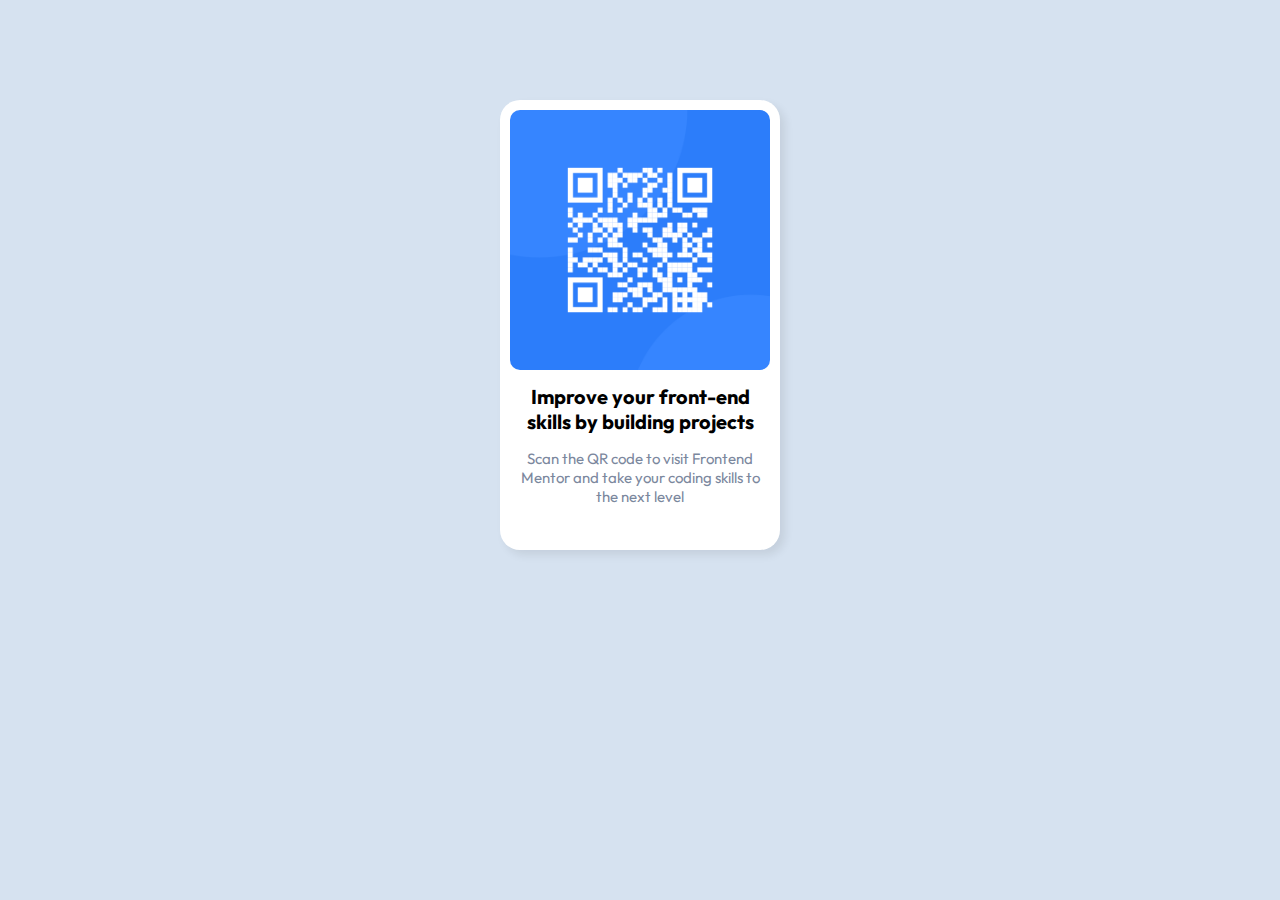
<file: index.html>
<!DOCTYPE html>
<html lang="pt-br">
<head>
    <meta charset="UTF-8">
    <meta http-equiv="X-UA-Compatible" content="IE=edge">
    <meta name="viewport" content="width=device-width, initial-scale=1.0">
    <link 
        rel="icon" 
        type="image/png" 
        sizes="32x32" 
        href="./images/favicon-32x32.png"
    >
    <link rel="stylesheet" href="qrcode.css">
    <title>Frontend Mentor | QR code component</title>
</head>
<body>
    <main>
        <div>
            <img src="images/image-qr-code.png" alt="image-qr-code">
            <h1>Improve your front-end skills by building projects</h1>
            <p>Scan the QR code to visit Frontend Mentor and take your coding skills to the next level</p>
        </div>
    </main>
</body>
</html>
</file>
<file: qrcode.css>
@import url('https://fonts.googleapis.com/css2?family=Outfit:wght@400;700&display=swap');

* {
    margin: 0;
}

body {
    background-color: hsl(212, 45%, 89%);
    font-family: 'Outfit', sans-serif;
}

div {
    background-color: white;
    border-radius: 20px;
    box-shadow: 5px 5px 10px rgba(0, 0, 0, 0.082);
    width: 280px;
    height: 450px;
    margin: 100px auto 0;
}

img {
    max-width: 260px;
    padding: 10px;
    border-radius: 20px;
}

h1 {
    font-size: 20px;
    text-align: center;
    padding: 0 20px;
}

p {
    font-size: 15px;
    text-align: center;
    padding: 15px;
    color: hsl(220, 15%, 55%);
}
</file>
